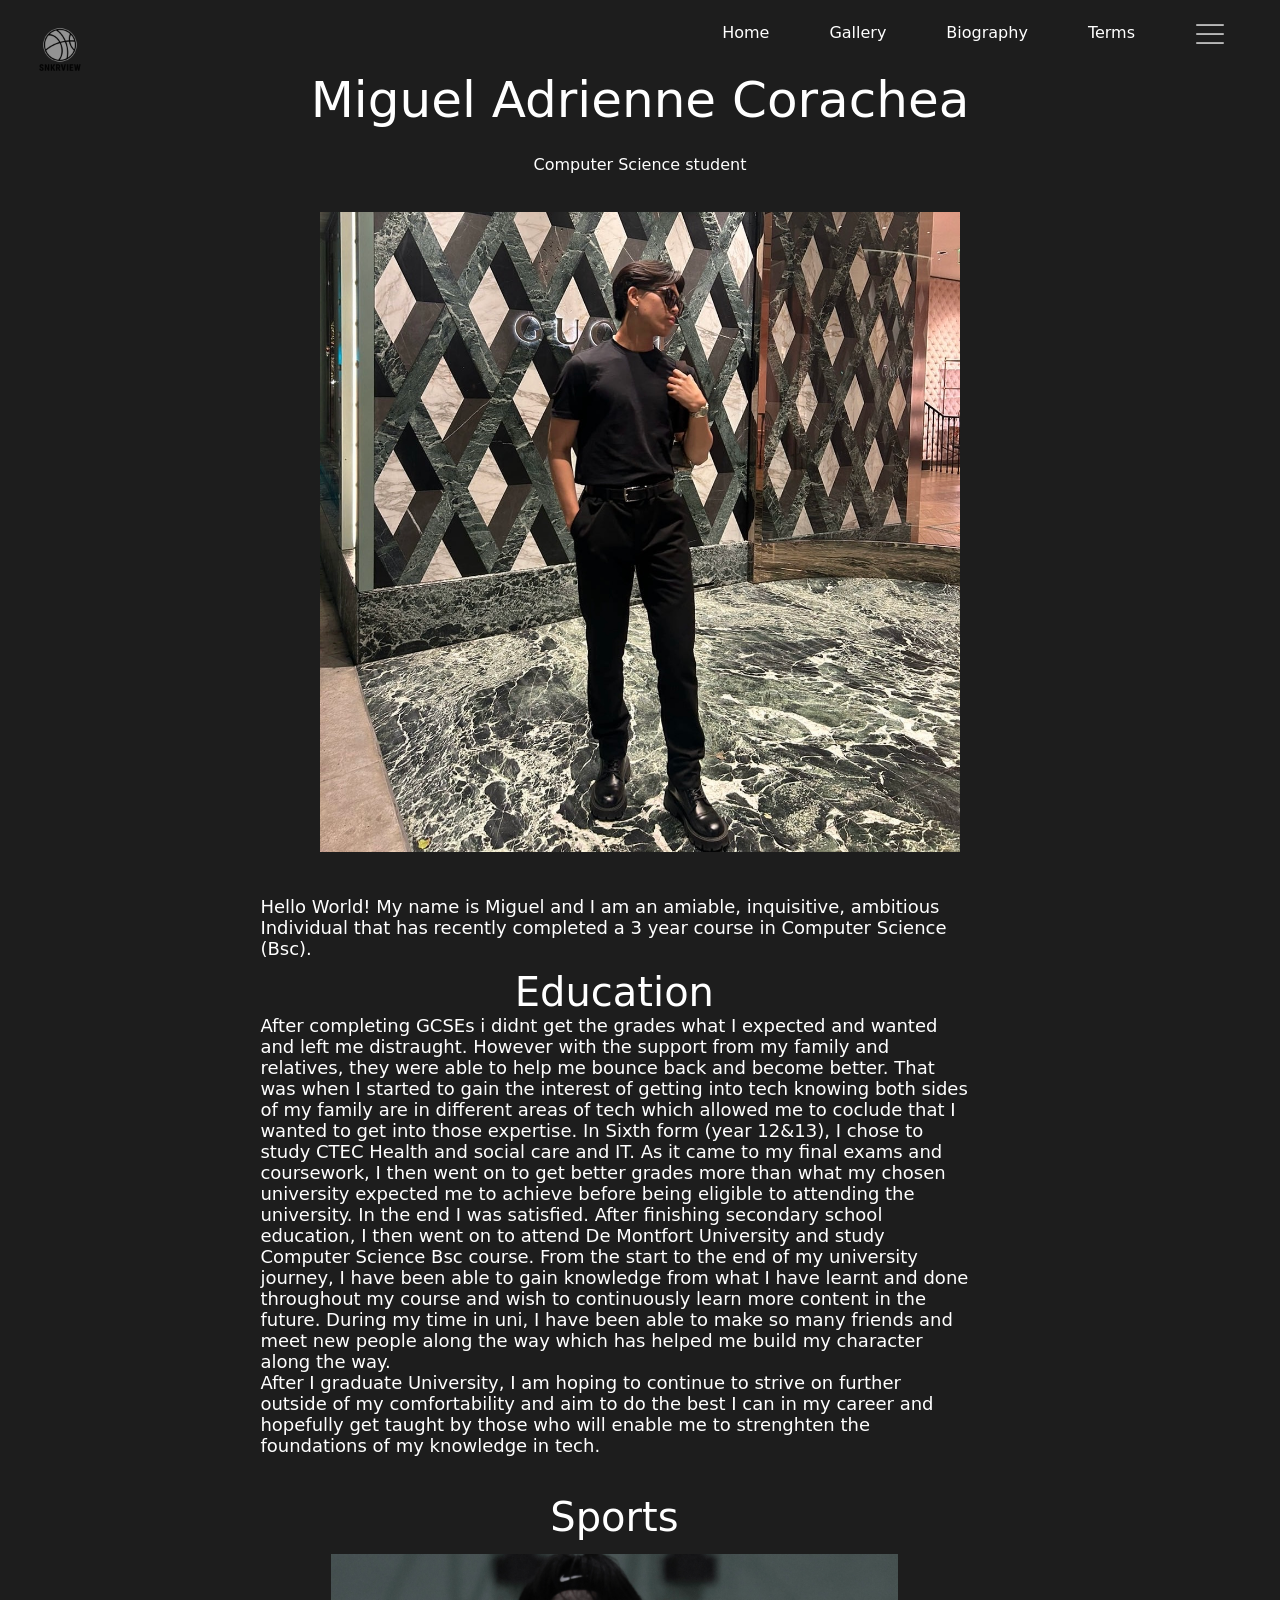
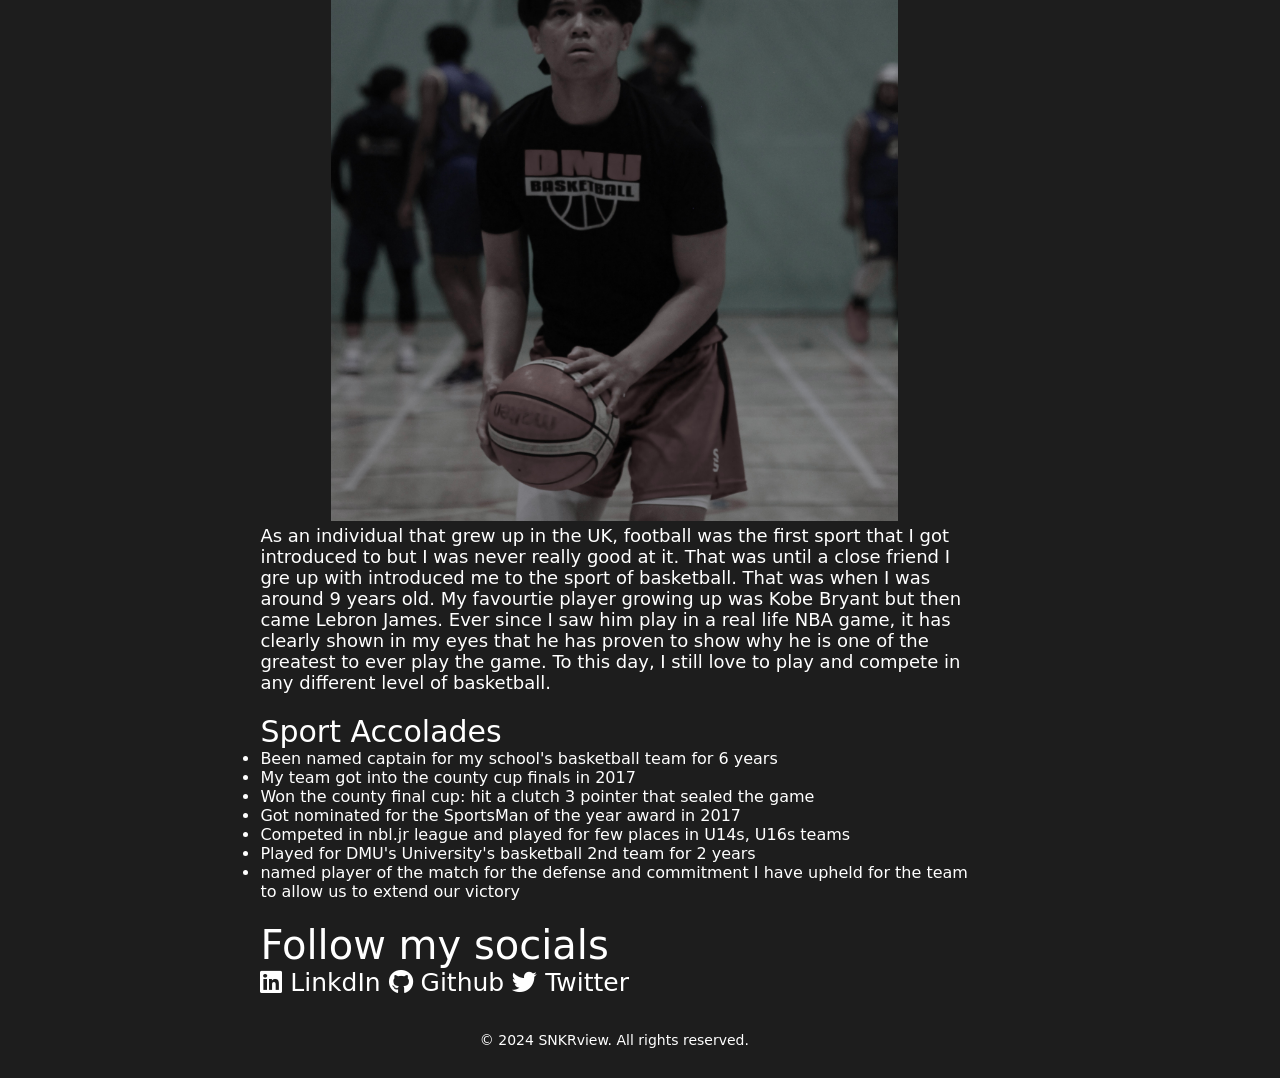
<file: biography.html>
<!DOCTYPE html>
<html lang="en">
<head>
        <meta charset="UTF-8">
        <meta name="viewport" content="width=device-width, initial-scale=1.0">
        <title> P2666957 | Nike Shoes Website</title>
        <link rel="stylesheet" href="css/biography.css">
        <link rel="stylesheet" href="https://cdnjs.cloudflare.com/ajax/libs/font-awesome/6.4.0/css/all.min.css" 
                                integrity="sha512-iecdLmaskl7CVkqkXNQ/ZH/XLlvWZOJyj7Yy7tcenmpD1ypASozpmT/E0iPtmFIB46ZmdtAc9eNBvH0H/ZpiBw==" 
                                crossorigin="anonymous" 
                                referrerpolicy="no-referrer" />
</head>
   
<header class="container">
       
                
    <nav>
        <div class="logo">
            <img id= logo class="logo" src="css/icons/SNKRview_transparent.png" style="margin-top: 1%; height: 100px; width: 100px;"  >
        </div>
       <ul class="sidebar">
            <li onclick=hideSidebar()><a href="#"><img src="css/icons/icons8-x-50.png" style="width: 7%"></a></li>
            <li><a a href="index.html">Home</a></li>
            <li><a a href="gallery.html">Gallery</a></li>
            <li><a a href="biography.html">Biography</a></li>                   
            <li><a a href="releases.html">Releases</a></li>
            <li><a a href="termsPrivacy.html">Terms</a></li>
            <li><a a href="termsPrivacy.html">Privacy</a></li>
        </ul>

        <ul>
            <li class="hideOnMobile"><a href="index.html">Home</a></li>
            <li class="hideOnMobile"><a href="gallery.html">Gallery</a></li>
            <li class="hideOnMobile"><a href="biography.html">Biography</a></li>
            <li class="hideOnMobile"><a href="termsPrivacy.html">Terms</a></li>

            <li onclick=showSidebar()><a href="#"><img src="css/icons/icons8-menu-50 (2).png" style="width: 60%; margin-top: 5%;"></a></li>
        </ul>
                <script>
                    function showSidebar(){
                        const sidebar = document.querySelector('.sidebar')
                        sidebar.style.display = 'flex'
                    }
                    function hideSidebar(){
                        const sidebar = document.querySelector('sidebar')
                        sidebar.style.display = 'hide'
                    }
                </script>

                <script src="js/biography.js"></script>
    </header>

    <body>

       
        
       
       </section>
     
       <div class="title">
            <h1> Miguel Adrienne Corachea </h1>
            <h2>  Computer Science student </h2>
       </div>

                        
        <img class="slide1" src="css/icons/LA.jpg" alt="Image #1" style="width: 50%; margin-top: 3%;">
        
                             
        <div class="description">
        
            <div class="start">
                <p> Hello World! My name is Miguel and I am an amiable, inquisitive, ambitious Individual that has recently completed a 3 year course in 
                    Computer Science (Bsc). </p>
            </div>
         

            <h1 style="text-align: center;"> Education </h1> 
            <p>  After completing GCSEs i didnt get the grades what I expected and wanted and left me distraught. However 
                with the support from my family and relatives, they were able to help me bounce back and become better. That was when I started to gain the interest of getting into tech knowing 
                both sides of my family are in different areas of tech which allowed me to coclude that I wanted to get into those expertise. In Sixth form (year 12&13), I chose to study CTEC Health and social care and IT. 
                As it came to my final exams and coursework, I then went on to get better grades more than what my chosen university expected me to achieve before being eligible to attending the university. In the end I was satisfied. 

               
                
                After finishing secondary school education, I then went on to attend De Montfort University and study Computer Science Bsc course. From the start to the end of my university journey, I have been able to gain knowledge from what I have learnt and done throughout my course and wish to continuously learn more content in the future. 
                During my time in uni, I have been able to make so many friends and meet new people along the way which has helped me build my character along the way. 

            </p>

          

            <p>After I graduate University, I am hoping to continue to strive on further outside of my comfortability and aim to do the
                best I can in my career and hopefully get taught by those who will enable me to strenghten the foundations of my knowledge in tech. </p>

            <br><br> 


            
            <div class="sports">

                <h1 style="text-align: center;"> Sports </h1>

                <img class="slide2" src="css/icons/migs 2.jpg" alt="Image #2" style="width: 80%; margin-top: 2% ; margin-left: 10%;">


                <p> As an individual that grew up in the UK, football was the first sport that I got introduced to but I was never really good at it. 
                    That was until a close friend I gre up with introduced me to the sport of basketball. That was when I was around 9 years old. My favourtie player 
                    growing up was Kobe Bryant but then came Lebron James. Ever since I saw him play in a real life NBA game, it has clearly shown in my eyes that he has proven to 
                    show why he is one of the greatest to ever play the game. To this day, 
                    I still love to play and compete in any different level of basketball. 
                </p>
            </div>

           

            <div class="accolades" style="margin-top: 3%;">
            <h2>Sport Accolades</h2>
            <ul>
                <li> Been named captain for my school's basketball team for 6 years </li>
                <li> My team got into the county cup finals in 2017 </li>
                <li> Won the county final cup: hit a clutch 3 pointer that sealed the game </li>
                <li> Got nominated for the SportsMan of the year award in 2017 </li>
                <li> Competed in nbl.jr league and played for few places in U14s, U16s teams </li>
                <li> Played for DMU's University's basketball 2nd team for 2 years </li>
                <li> named player of the match for the defense and commitment I have upheld for the team to
                    allow us to extend our victory </li>

            </ul>
             

        </div>

                    <div class="social" style="margin-top: 3%;" >
                        <h1> Follow my socials </h1>
                        <a href="https://www.linkedin.com/in/miguel-corachea-8a5850234/"> <i class="fa-brands fa-linkedin" style="color: white";></i></a>
                        <span>LinkdIn</span>                    
       
                        <a href="https://github.com/DukeDennis2"><i class="fa-brands fa-github" style="color: white"></i></a>
                        <span>Github</span>                    
                                       
                        <a href="https://twitter.com/mi30397"><i class="fa-brands fa-twitter" style="color: white"></i></a>
                        <span>Twitter</span>                    
                                       
                    </div>
        

    </body>

    <footer class="footer">
        <p style="font-size: 14px;">© 2024 SNKRview. All rights reserved.</p>
      </footer>


</html>
</file>
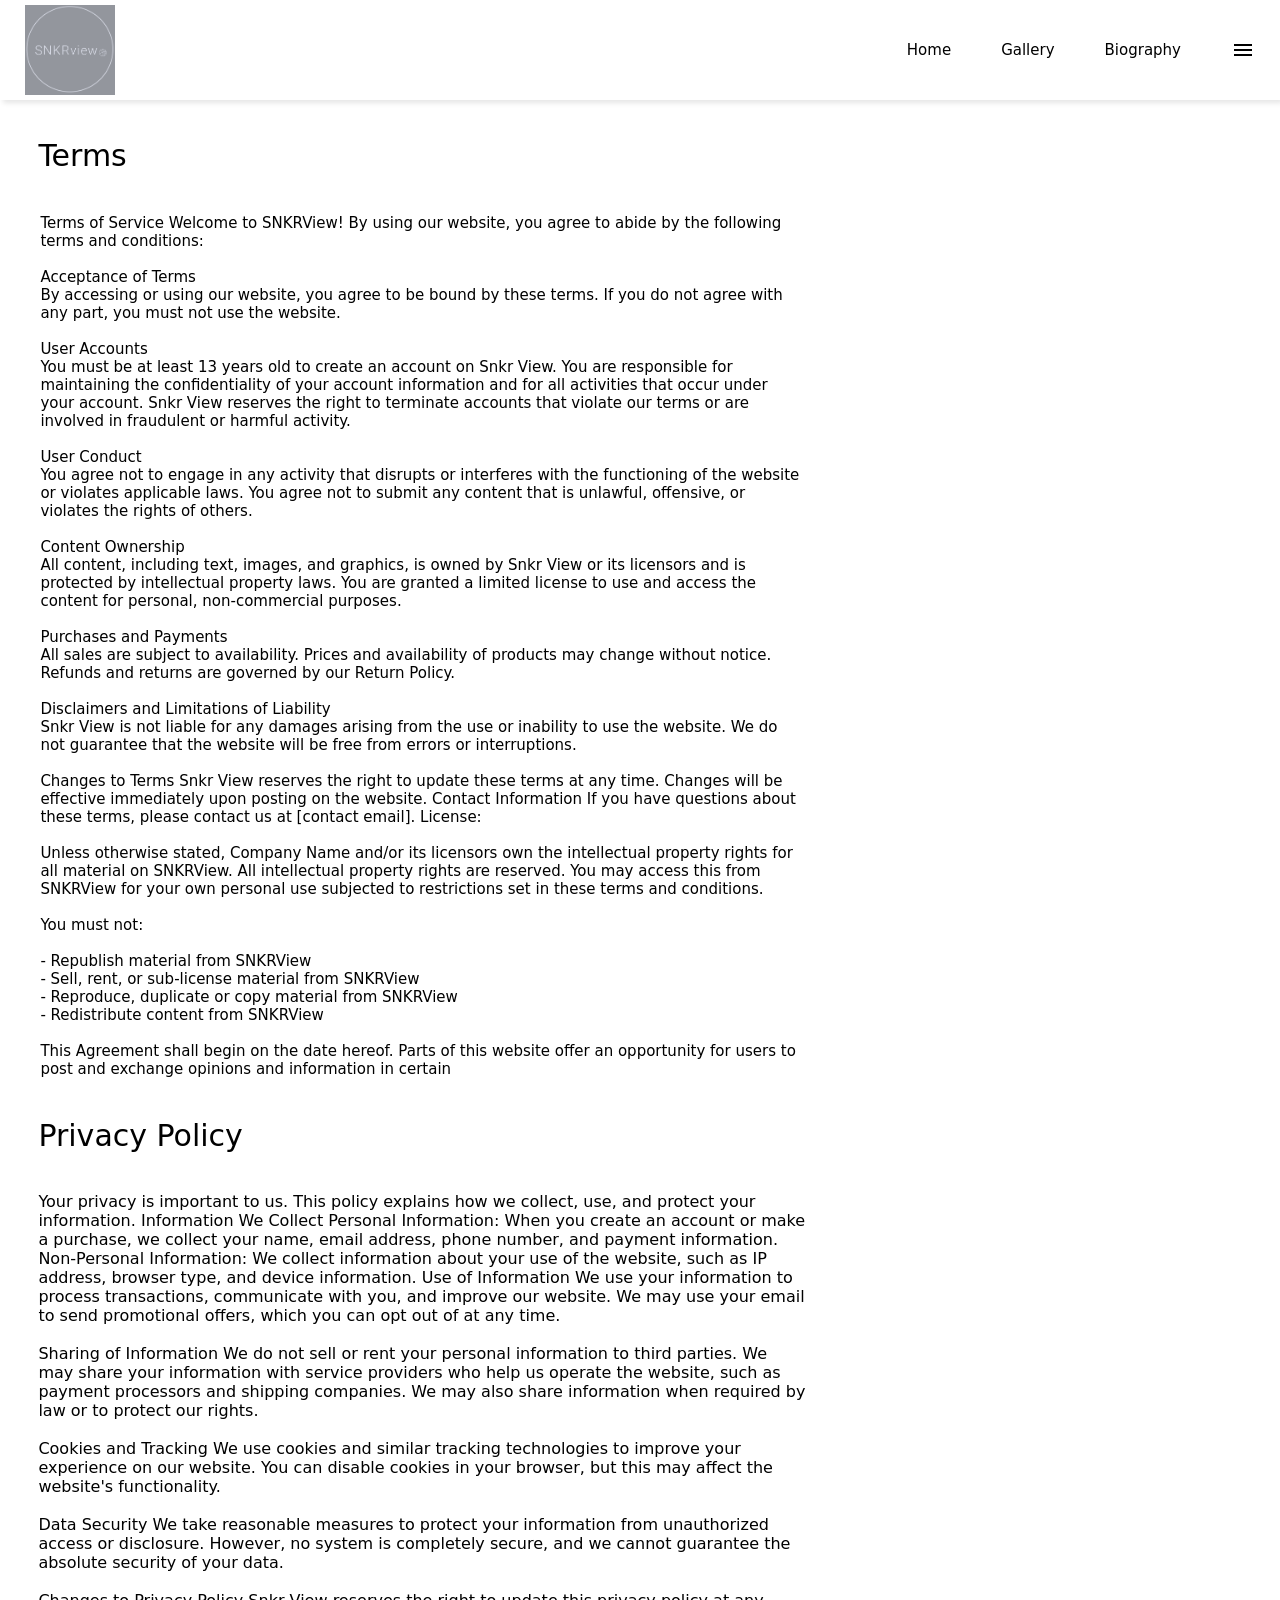
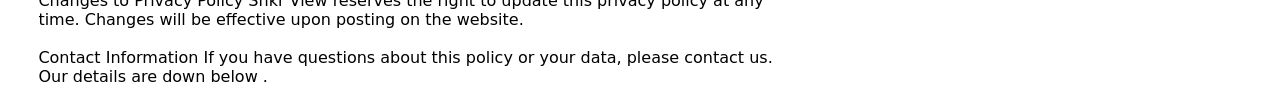
<file: termsPrivacy.html>
<!DOCTYPE html>
<html lang="en">
<head>
        <meta charset="UTF-8">
        <meta name="viewport" content="width=device-width, initial-scale=1.0">
        <title> P2666957 | Nike Shoes Website</title>
        <link rel="stylesheet" href="css/termsprivacy.css">
</head>
   
    
<nav>
    <div class="logo">
        <a href="#"><img id= logo class="logo" src="css/icons/SNKRview.png" style="height:90px; width: 90px; margin-top: 0%; "></a>

    </div>
   <ul class="sidebar">
        <li onclick=hideSidebar()><a href="#"><svg xmlns="http://www.w3.org/2000/svg" height="24" viewBox="0 -960 960 960" width="24"><path d="m256-200-56-56 224-224-224-224 56-56 224 224 224-224 56 56-224 224 224 224-56 56-224-224-224 224Z"/></svg></a></li>
        <li><a a href="index.html">Home</a></li>
        <li><a a href="gallery.html">Gallery</a></li>
        <li><a a href="biography.html">Biography</a></li>                   
        <li><a a href="releases.html">Releases</a></li>
        <li><a a href="termsPrivacy.html">Terms</a></li>
        <li><a a href="termsPrivacy.html">Privacy</a></li>

    </ul>
     <ul>
        <li class="hideOnMobile"><a href="index.html">Home</a></li>
        <li class="hideOnMobile"><a href="gallery.html">Gallery</a></li>
        <li class="hideOnMobile"><a href="biography.html">Biography</a></li>
        <li onclick=showSidebar()><a href="#"><svg xmlns="http://www.w3.org/2000/svg" height="24" viewBox="0 -960 960 960" width="24"><path d="M120-240v-80h720v80H120Zm0-200v-80h720v80H120Zm0-200v-80h720v80H120Z"/></svg></a></li>
     </ul>
</nav> 

     <div class="content">
        <section class="section1" id="section1">
            <h1> Terms </h1>

            <h2>
                Terms of Service
                Welcome to SNKRView! By using our website, you agree to abide by the following terms and conditions:
                <br> <br>
                Acceptance of Terms
                <br>
                By accessing or using our website, you agree to be bound by these terms. If you do not agree with any part, 
                you must not use the website.
                <br> <br>
                User Accounts
                <br>
                You must be at least 13 years old to create an account on Snkr View.
                You are responsible for maintaining the confidentiality of your account information and for all activities that occur under your account.
                Snkr View reserves the right to terminate accounts that violate our terms or are involved in fraudulent or harmful activity.
                <br> <br>
                User Conduct 
                <br>
                You agree not to engage in any activity that disrupts or interferes with the functioning of the website or violates applicable laws.
                You agree not to submit any content that is unlawful, offensive, or violates the rights of others.
                <br> <br>
                Content Ownership
                <br>
                All content, including text, images, and graphics, is owned by Snkr View or its licensors and is protected by intellectual property laws.
                You are granted a limited license to use and access the content for personal, non-commercial purposes.
                <br> <br>
                Purchases and Payments
                <br>
                All sales are subject to availability. Prices and availability of products may change without notice.
                Refunds and returns are governed by our Return Policy.
                <br> <br>
                Disclaimers and Limitations of Liability
                <br>
                Snkr View is not liable for any damages arising from the use or inability to use the website.
                We do not guarantee that the website will be free from errors or interruptions.
                <br> <br>
                Changes to Terms
                Snkr View reserves the right to update these terms at any time. Changes will be effective immediately upon posting on the website.
                Contact Information
                If you have questions about these terms, please contact us at [contact email].
                                
                 
                     

                 License:
                 <br><br>

                   Unless otherwise stated, Company Name and/or its licensors own the intellectual property rights for all material on SNKRView. All 
                   intellectual property rights are reserved. You may access this from SNKRView for your own personal use subjected to restrictions 
                   set in these terms and conditions.
                   <br><br>

                   You must not:
                   <br><br>

                     - Republish material from SNKRView <br>
                     - Sell, rent, or sub-license material from SNKRView <br>
                     - Reproduce, duplicate or copy material from SNKRView <br>
                     - Redistribute content from SNKRView <br><br>

                     This Agreement shall begin on the date hereof.

                    Parts of this website offer an opportunity for users to post and exchange opinions and information in certain

                    <h1>Privacy Policy</h1>
                    Your privacy is important to us. This policy explains how we collect, use, and protect your information.

                    Information We Collect
                    Personal Information: When you create an account or make a purchase, we collect your name, email address, phone number, and payment information.
                    Non-Personal Information: We collect information about your use of the website, such as IP address, browser type, and device information.
                    
                    Use of Information
                    We use your information to process transactions, communicate with you, and improve our website.
                    We may use your email to send promotional offers, which you can opt out of at any time.
                    <br><br>
                    Sharing of Information
                    We do not sell or rent your personal information to third parties.
                    We may share your information with service providers who help us operate the website, such as payment processors and shipping companies.
                    We may also share information when required by law or to protect our rights.
                    <br><br>
                    Cookies and Tracking
                    We use cookies and similar tracking technologies to improve your experience on our website.
                    You can disable cookies in your browser, but this may affect the website's functionality.
                    <br><br>
                    Data Security
                    We take reasonable measures to protect your information from unauthorized access or disclosure.
                    However, no system is completely secure, and we cannot guarantee the absolute security of your data.
                    <br><br>
                    Changes to Privacy Policy
                    Snkr View reserves the right to update this privacy policy at any time. Changes will be effective upon posting on the website.
                    <br><br>
                    Contact Information
                    If you have questions about this policy or your data, please contact us. Our details are down below .
            </h2>
        </section>

     </div>

     <footer>
        
     </footer>








            <script>
                function showSidebar(){
                    const sidebar = document.querySelector('.sidebar')
                    sidebar.style.display = 'flex'
                }
                function hideSidebar(){
                    const sidebar = document.querySelector('sidebar')
                    sidebar.style.display = 'hide'
                }
            </script>



                <script src="js/index.js"></script>

<body>

</body>



</html>
</file>
<file: css/biography.css>
/* Poppins Font*/
@import url('https://fonts.googleapis.com/css2?family=Barlow:ital,wght@0,100;0,200;0,300;0,400;0,500;0,600;0,700;0,800;0,900;1,100;1,200;1,300;1,400;1,500;1,600;1,700;1,800;1,900&family=Libre+Franklin:ital,wght@0,100..900;1,100..900&family=Montserrat:ital,wght@0,100..900;1,100..900&family=Roboto+Condensed:ital,wght@0,100..900;1,100..900&display=swap');
*{
    margin: 0;
    padding: 0;
    box-sizing: border-box;
    font-family: system-ui, -apple-system, BlinkMacSystemFont, 'Segoe UI', Roboto, Oxygen, Ubuntu, Cantarell, 'Open Sans', 'Helvetica Neue', sans-serif;
   
}



html,body{
    height: 100%;
    width: 100%;
    background-color: rgb(29, 29, 29);   
    color: white; 
    font-weight: 100;
    text-align: center;
    position: relative;
    background-image: url('');    

}

@media screen and(min-width: 500px){
nav {
    display: flex;
    justify-content: space-around;
    align-items:top;
    text-align: right;
    margin-bottom: 6px;
    background-color: rgba(255, 255, 255, 0);    

    }
}

nav {
    height: 65px;
    position: relative;
    display: flex;
    width: auto;
    justify-content: space-between;
    align-items:top;
    text-align: right;
    padding: 0px 10px;
    margin-bottom: 6px;
    
    background-color: rgba(255, 255, 255, 0);    

}
nav ul{
    display: flex;
    gap: 10px;
    list-style: none;
    justify-content: flex-end;
    align-items:center;
    
    
}
nav ul li{
    font-weight: 100;
    list-style-type: none;
}
nav li:hover{
  text-decoration: underline;
  padding: 3px 3px;
}

nav a{
   height: 100%;
   padding: 0% 25px;
   text-decoration: none;
   display: flex;
   align-items: center;
   color: white;
   font-weight: 100;
   font-size: 16px;
   
}

.sidebar{
    position: fixed;
    top: 0%;
    right: 0%;
    height: 80vh;
    width: 250px;
    z-index: 999;
    background-color: rgba(255, 255, 255, 0);    
    backdrop-filter: blur(10px);
    box-shadow: -1-px 0 10px rgba(0,0,0,0.1);
    display: none;
    flex-direction: column;
    align-items: flex-start;
    justify-content: flex-start;
}


.sidebar li{
    width: 100%;
}
.sidebar a{
    width: 100%;
    margin-top: 5%;
}
.right_nav{
    display: flex;
    gap: 50px;
}
.nav_cart_box{
    display: none;
}
.menu-button{
    display: none;
}
@media(max-width: 800px){
    .hideOnMobile{
        display: none;
    }
    menu-button{
        display: block;
    }
}




 .start{
    padding: 10px 0px;
}


.title h1{
    font-weight: 100;
    font-size: 50px;
}
.title h2{
    margin-top: 2%;
    font-weight: 100;
    font-size: 16px;
}
.description{
    text-align: left;
    justify-content: center;
    margin-left: 18%;
    padding: 30px 30px ;
    width: 60%;
}
.description h1{
    font-size: 40px;
    font-weight: 100;
}
.description h2{
    font-size: 30px;
    font-weight: 100;
}
.description p{
    font-size: 18px;
}

.social{
   margin-right: 1%;
   margin-bottom: 5%;
   font-size: 25px;
}
.social h1{
    font-weight: 200;
    
}
.social a{
    margin-top: 20%;
}
.wrapper{
    margin-bottom: 2%;
    text-align: center;
    display: inline-block;
    transition: all 0.3s;
}

.linkedin-hover {
    color: gray; /* Default color */
  }
  
  .linkedin-hover:hover {
    color: blue; /* Color when hovering over the icon */
  }


/* BACK TO THE TOP FUNCTIONS */
.link{
    margin-bottom: 5%;
}
.back-to-top-link{
    transition: all 0.5s ease;
    position: relative;
  }
  .back-to-top-link   {
    color: black;
    
    text-decoration: none;
    font-size: 25px;
    font-weight: 100;
  }
  .back-to-top-link::before {
    content: '';
    position: absolute;
    bottom: 7;
    left: 0;
    width: 100%;
    height: 100%;
    z-index: 1;
    opacity: 0;
    transition: all 0.3s;
    border-top-width: 1px;
    border-bottom-width: 1px;
    border-top-style: solid;
    border-bottom-style: solid;
    border-top-color: rgb(0, 0, 0);
    border-bottom-color: rgb(0, 0, 0);
    transform: scale(0.1, 1);
  }
  .back-to-top-link:hover  {
    letter-spacing: 2px;
  }
  .back-to-top-link:hover::before {
    opacity: 1; 
    transform: scale(1, 1); 
  }
  .back-to-top-link::after {
    content: '';
    position: absolute;
    bottom: 0;
    left: 0;
    width: 100%;
    height: 100%;
    z-index: 1;
    transition: all 0.3s;
    background-color: rgba(0, 0, 0, 0);
  }
  .back-to-top-link:hover::after {
    opacity: 0; 
    transform: scale(0.1, 1);
  }


.back a{
    text-align: center;
    text-decoration: underline;
    color: black;
}
.back.visible {
    opacity: 1;
}


footer {
  margin-top: 3%;
  text-align: center;
}
</file>
<file: css/termsprivacy.css>
/* Poppins Font*/
@import url('https://fonts.googleapis.com/css2?family=Barlow:ital,wght@0,100;0,200;0,300;0,400;0,500;0,600;0,700;0,800;0,900;1,100;1,200;1,300;1,400;1,500;1,600;1,700;1,800;1,900&family=Libre+Franklin:ital,wght@0,100..900;1,100..900&family=Montserrat:ital,wght@0,100..900;1,100..900&family=Roboto+Condensed:ital,wght@0,100..900;1,100..900&display=swap');
*{
    margin: 0;
    padding: 0;
    box-sizing: border-box;
    font-family: system-ui, -apple-system, BlinkMacSystemFont, 'Segoe UI', Roboto, Oxygen, Ubuntu, Cantarell, 'Open Sans', 'Helvetica Neue', sans-serif;
   
}

@media screen and (min-width: 500px) { /* THIS IS FOR DESKTOP SIZE */
body{
    background: rgba(255, 255, 255, 0.504);
    text-align: center;
    position: relative;
}
}


@media screen and (min-width:500px){
body{
    background: rgba(255, 255, 255, 0.504);
    font-weight: 100;
    text-align: center;
    position: relative;

    }
nav {
    background-color: rgba(255, 255, 255, 0);
    box-shadow: 3px 3px 5px rgba(0,0,0,0.1);
    width: 100%;
    height: 100px;
    display: flex;
    justify-content: space-around;
    align-items:center;
    flex: 2;
    text-align: right;
    margin-bottom: 6px;
}
}
nav {
    flex: 2;
    text-align: right;
    margin-bottom: 6px;
    
}

nav ul{
    width: 100%;
    list-style: none;
    display: flex;
    justify-content: flex-end;
    align-items:center;
    
    
}
nav li{
    height: 50px;
    font-weight: 100;
}
nav li:hover{
        background-color: rgb(185, 185, 185);; 
}

nav a{
   height: 100%;
   padding: 0% 25px;
   text-decoration: none;
   display: flex;
   align-items: center;
   color: rgb(0, 0, 0);
   font-weight: 100;
   font-size: 15px;
   
}

.sidebar{
    position: fixed;
    top: 0%;
    right: 0%;
    height: 100vh;
    width: 250px;
    z-index: 999;
    background-color: rgba(255, 255, 255, 0.504);
    backdrop-filter: blur(10px);
    box-shadow: -1-px 0 10px rgba(0,0,0,0.1);
    display: none;
    flex-direction: column;
    align-items: flex-start;
    justify-content: flex-start;
}


.sidebar li{
    width: 100%;
}
.sidebar a{
    width: 100%
}
.right_nav{
    display: flex;
    gap: 50px;
}
.nav_cart_box{
    display: none;
}
.menu-button{
    display: none;
}
@media(max-width: 800px){
    .hideOnMobile{
        display: none;
    }
    menu-button{
        display: block;
    }
}

#section1{
    text-align: left;
    height: 90vh;
    width: 60vw;
    margin: 3%;
    
}
#section1 h1{
    font-size: 30px;
    font-weight: 100;
    margin-top: 5%;
    margin-bottom: 5%;
}
#section1 h2{
    text-align: left;
    font-size: 15px;
    font-weight: 100;
    max-width: 800px;
    margin: auto;
    padding:2px;
}



footer {

    
}
</file>
